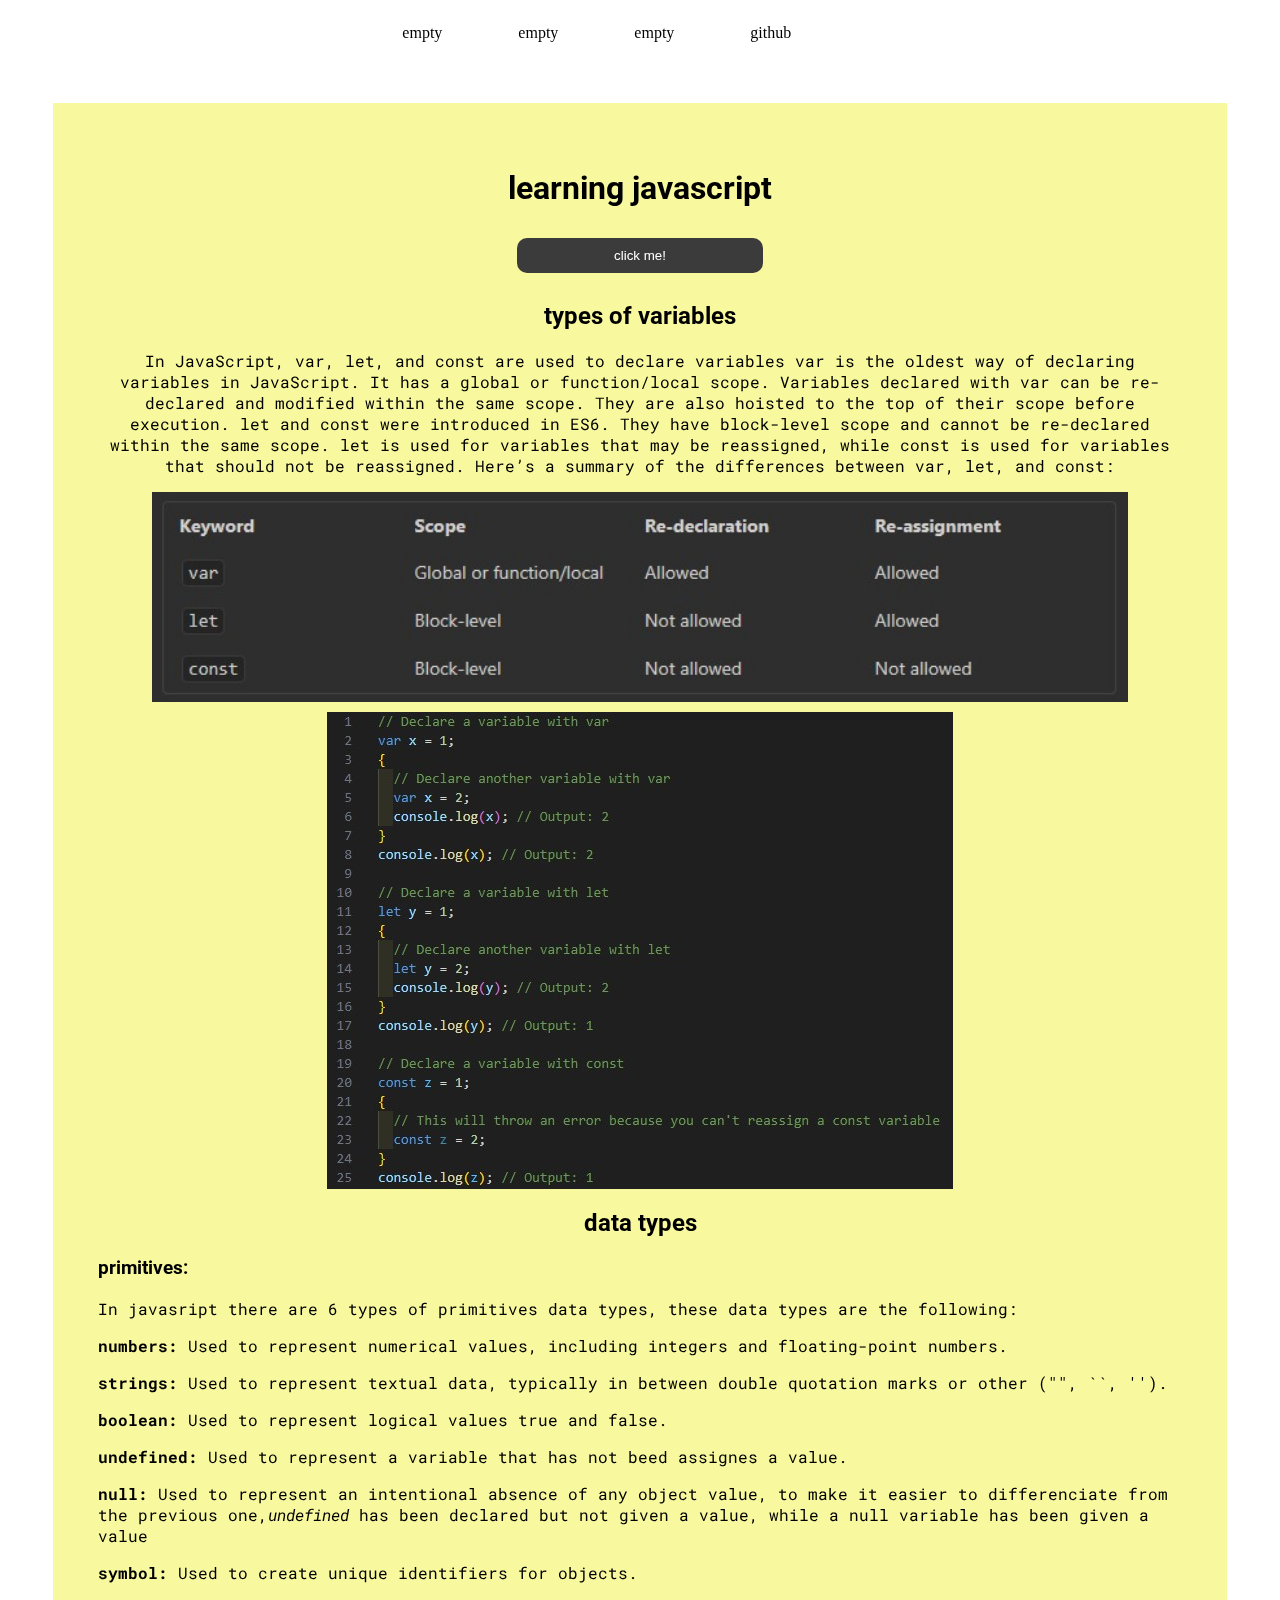
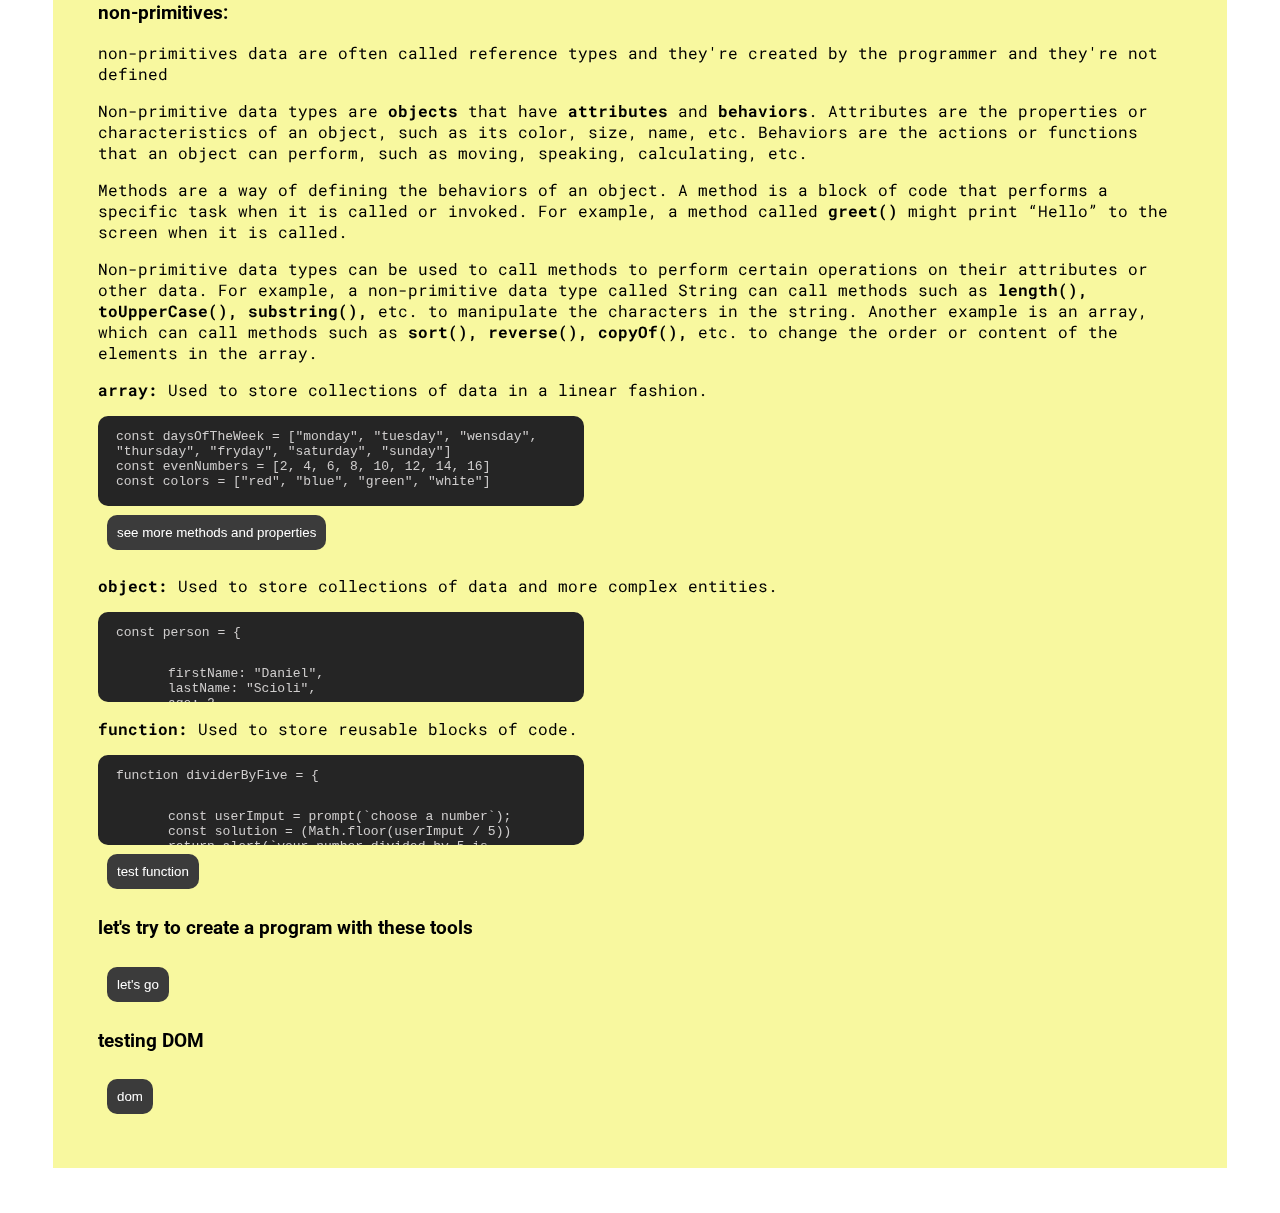
<file: index.html>
<!DOCTYPE html>
<html lang="en">
<head>
    <meta charset="UTF-8">
    <meta name="viewport" content="width=device-width, initial-scale=1.0">
    <link rel="preconnect" href="https://fonts.googleapis.com">
    <link rel="preconnect" href="https://fonts.gstatic.com" crossorigin>
    <link href="https://fonts.googleapis.com/css2?family=Roboto+Mono&family=Roboto:wght@500&display=swap" rel="stylesheet">
    <link rel="stylesheet" href="./css/style.css">
    <title>javascript - testing</title>
</head>
<body>
    <header>

        <section class="menu">
            <!-- TODO: make this menu functional -->
            <ul>
                <li>empty</li>
                <li>empty</li>
                <li>empty</li>
                <li>github</li>
            </ul>

        </section>
    </header>

    <main>

        <!-- TODO: introduction to this project -->

        <section class="testing__tools">

            <h1> learning javascript</h1>
            <button onclick="button__action()" class="clickme__button">click me!</button>

        </section>


        <h2>types of variables</h2>


        <section class="main__variables">


            <div class="explanation">
                <p>In JavaScript, var, let, and const are used to declare variables
                    var is the oldest way of declaring variables in JavaScript. It has a global or function/local scope.
                    Variables declared with var can be re-declared and modified within the same scope.
                    They are also hoisted to the top of their scope before execution.
                    let and const were introduced in ES6. They have block-level scope
                    and cannot be re-declared within the same scope. let is used for variables that may be reassigned, 
                    while const is used for variables that should not be reassigned.
                    Here’s a summary of the differences between var, let, and const:</p>
            </div>


            <a href="https://iili.io/JIe4AwF.jpg" target="_blank" class="img__variables__link"> click to see image</a>


            <div class="demonstration"> 

                <img class="img__variables" src="./images/variablesjs.jpg" alt="">

            </div>


            <div class="div__img__scope">

                <img src="./images/scopejs.jpg" alt="code that shows the scope in js">
                <!-- TODO: make this not visible on lower resolutions with media queries -->
            </div>
            

        </section>

        <section class="main__datatypes">

            <h2>data types</h2>

            <h3>primitives:</h3>

                <p>In javasript there are 6 types of primitives data types, these data types are the following: </p>

                <p><b>numbers: </b>Used to represent numerical values, including integers and floating-point numbers.</p>
                
                <p><b>strings: </b>Used to represent textual data, typically in between 
                    double quotation marks or other ("", ``, '').</p>

                <p><b>boolean: </b>Used to represent logical values true and false.</p>
                
                <p><b>undefined: </b>Used to represent a variable that has not beed assignes a value.</p>
                
                <p><b>null: </b>Used to represent an intentional absence of any object value, to make it easier to differenciate from the previous one,<i>undefined</i> has been declared but not given a value, while a null variable has been given a value</p>

                <p><b>symbol: </b>Used to create unique identifiers for objects.</p>
                    <!-- TODO: give the source of this info to avoid plagiarism -->
                    <!-- https://itsourcecode.com/javascript-tutorial/what-is-primitive-data-types-in-javascript/ -->
                    <!-- https://www.edureka.co/blog/data-types-in-javascript/ -->

            <h3>non-primitives:</h3>

                <p>non-primitives data are often called  reference types and they're created by the programmer and they're not defined </p>
                <p>Non-primitive data types are <b>objects</b> that have <b>attributes</b> and <b>behaviors</b>. Attributes are the properties or characteristics of an object, such as its color, size, name, etc. Behaviors are the actions or functions that an object can perform, such as moving, speaking, calculating, etc.</p>
                <p>Methods are a way of defining the behaviors of an object. A method is a block of code that performs a specific task when it is called or invoked. For example, a method called <b>greet()</b> might print “Hello” to the screen when it is called.</p>
                <p>Non-primitive data types can be used to call methods to perform certain operations on their attributes or other data. For example, a non-primitive data type called String can call methods such as <b>length(), toUpperCase(), substring(),</b> etc. to manipulate the characters in the string. Another example is an array, which can call methods such as <b>sort(), reverse(), copyOf(),</b> etc. to change the order or content of the elements in the array.</p>

                <p><b>array: </b>Used to store collections of data in a linear fashion.</p>
                <div class="code__container"><p class="codetext">const daysOfTheWeek = ["monday", "tuesday", "wensday", "thursday", "fryday", "saturday", "sunday"] <br>
                    const evenNumbers = [2, 4, 6, 8, 10, 12, 14, 16] <br>
                    const colors = ["red", "blue", "green", "white"]</p></div>
                    
                    <a href="./pages/array__methods.html" target="_blank"> <button class="clickme__button">see more methods and properties</button> </a>
                    
                    <p><b>object: </b>Used to store collections of data and more complex entities.</p>
                    
                    
                    <div id="DanielScioli" class="code__container"><p class="codetext">const person = { <br>
                        <p class="tab">
                            firstName: "Daniel",<br>
                            lastName: "Scioli",<br>
                            age: 2,<br>
                            eyecolor: brown <br>
                            arms: 1 <br>
                        }</p></p></div>
                        
                        
                        <p><b>function: </b>Used to store reusable blocks of code.</p>
                        <!-- TODO: add arrow functions from the class -->
                        
                        

                <div class="code__container"><p class="codetext">function dividerByFive = { <br>
                <p class="tab">const userImput = prompt(`choose a number`); <br>
                const solution = (Math.floor(userImput / 5)) <br>
                return alert(`your number divided by 5 is ${solution}`)}</p></p></div>
                
                <button onclick="dividerByFive()" class="clickme__button">test function</button>

                    <!-- TODO: research date, regexp, map, and set types of data -->
                    <!-- TODO: find a way to change color of some fonts in textareas -->

        </section>

        <section class="homework">

            <h3>let's try to create a program with these tools</h3>

            <a href="./pages/homework__todolist.html" target="_blank"><button class="clickme__button">let's go</button></a>


        </section>


        <section class="homework__two">

            <h3>testing DOM</h3>

            <a href="./pages/homework__todolist.html" target="_blank"><button class="clickme__button">dom</button></a>


        </section>

    

    


    </main>
    
    
    <footer>
        
    </footer>

    <script src="./main.js"></script>

</body>
</html>
</file>
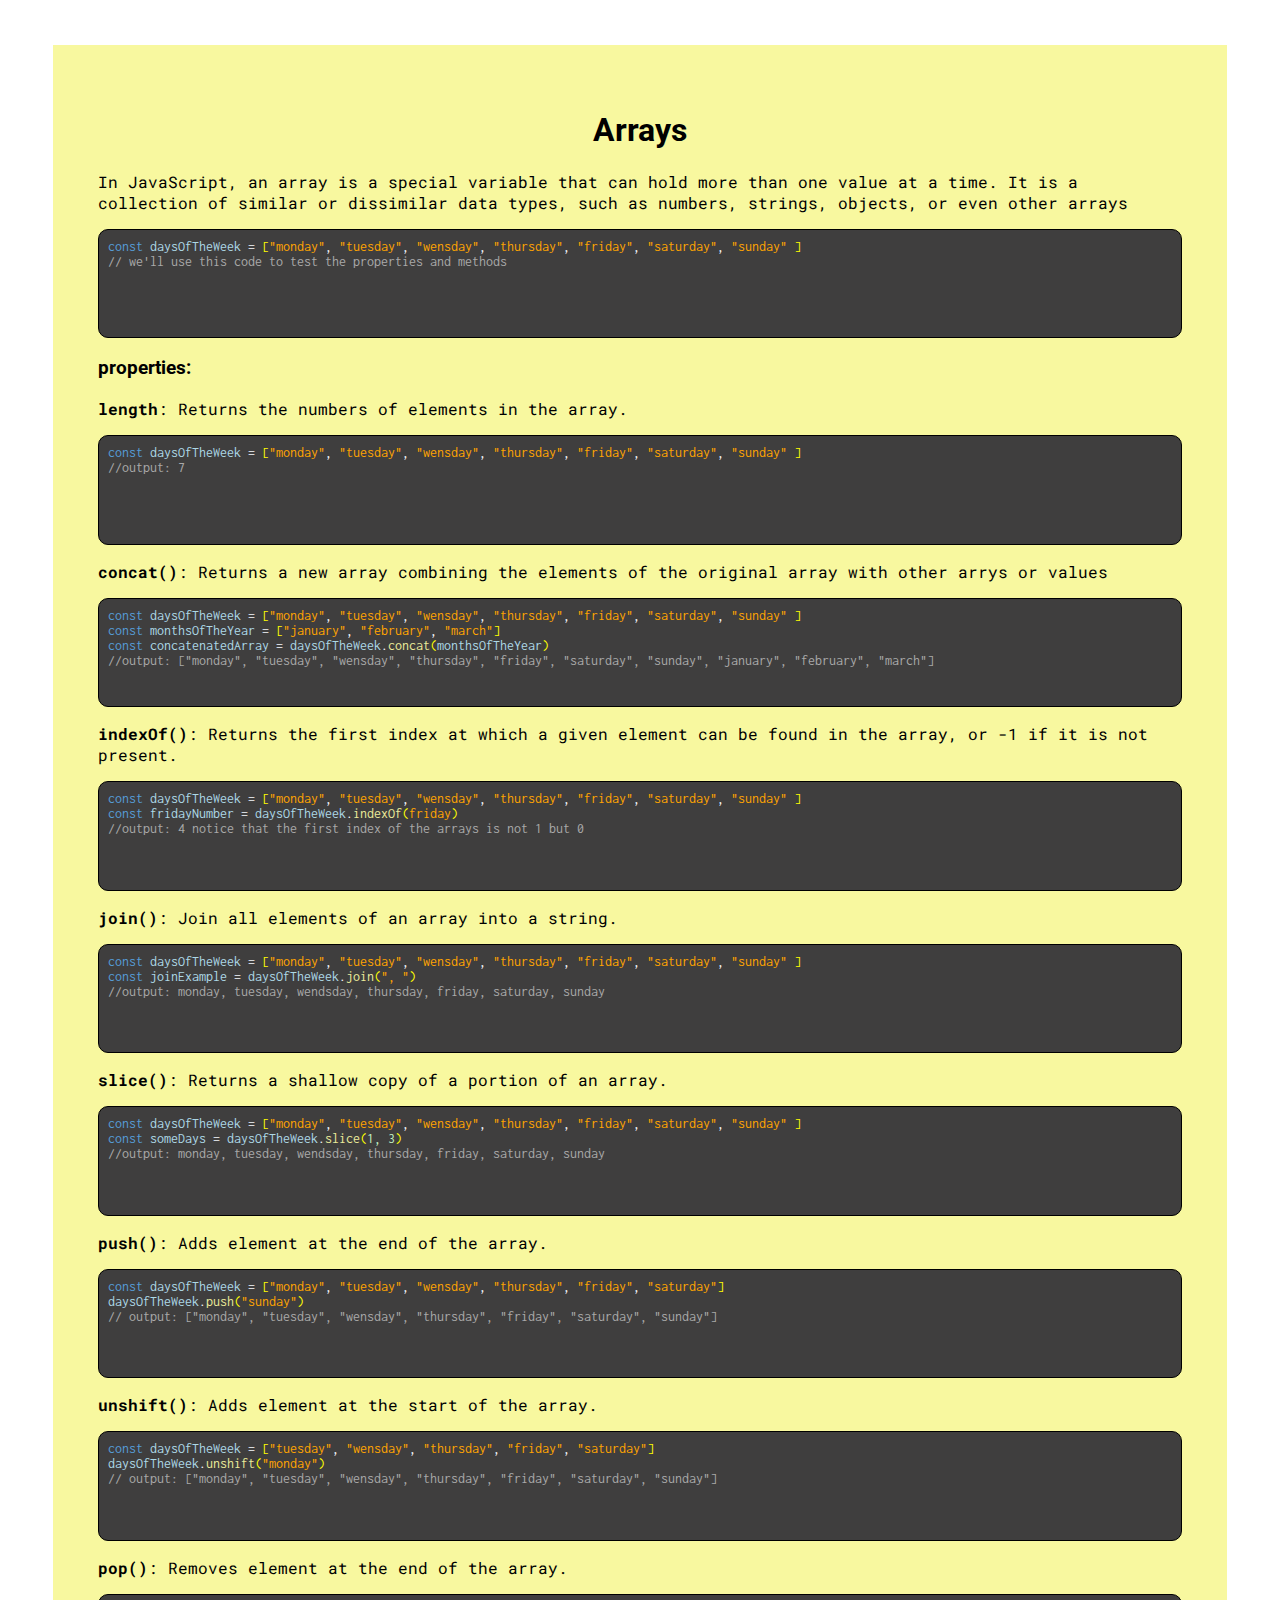
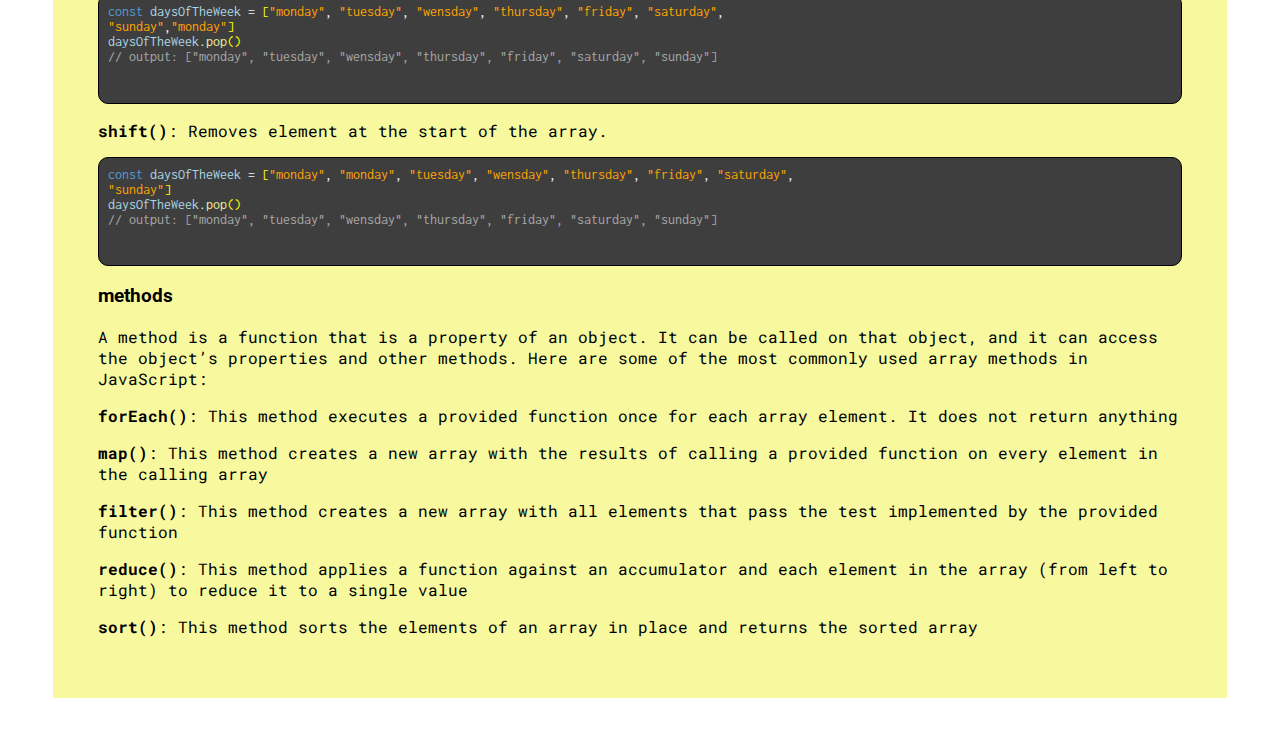
<file: pages/array__methods.html>
<!DOCTYPE html>
<html lang="en">
<head>
    <meta charset="UTF-8">
    <meta name="viewport" content="width=device-width, initial-scale=1.0">
    <link rel="preconnect" href="https://fonts.googleapis.com">
    <link rel="preconnect" href="https://fonts.gstatic.com" crossorigin>
    <link href="https://fonts.googleapis.com/css2?family=Inconsolata:wght@600..900&family=Roboto+Mono&family=Roboto:wght@500&display=swap" rel="stylesheet">
    <link rel="stylesheet" href="../css/style.css">
    <title>array methods and properties</title>
</head>
<body>
    
    <header>


    </header>


    <main>

        <h1>Arrays</h1>

        <p>In JavaScript, an array is a special variable that can hold more than one value at a time. It is a collection of similar or dissimilar data types, such as numbers, strings, objects, or even other arrays</p>

        <div class="codebox">
            
            <span class="darkblueColor">const </span> <span class="lightblueColor"> daysOfTheWeek </span>= <span class="yellowColor">[</span><span class="orangeColor">"monday"</span>, <span class="orangeColor">"tuesday"</span>, <span class="orangeColor">"wensday"</span>, <span class="orangeColor">"thursday"</span>, <span class="orangeColor">"friday"</span>, <span class="orangeColor">"saturday"</span>, <span class="orangeColor">"sunday"</span> <span class="yellowColor">]</span> <br>
            <span class="commentedCode">// we'll use this code to test the properties and methods</span>
        </div>


            <h3>properties: </h3>

            <p><b>length</b>: Returns the numbers of elements in the array.</p>

            <div class="codebox">
            
                <span class="darkblueColor">const </span> <span class="lightblueColor"> daysOfTheWeek </span>= <span class="yellowColor">[</span><span class="orangeColor">"monday"</span>, <span class="orangeColor">"tuesday"</span>, <span class="orangeColor">"wensday"</span>, <span class="orangeColor">"thursday"</span>, <span class="orangeColor">"friday"</span>, <span class="orangeColor">"saturday"</span>, <span class="orangeColor">"sunday"</span> <span class="yellowColor">]</span> <br>
                <span class="commentedCode"> //output: 7</span>
            </div>

            <p><b>concat()</b>: Returns a new array combining the elements of the original array with other arrys or values</p>

            <div class="codebox">
            
                <span class="darkblueColor">const </span> <span class="lightblueColor"> daysOfTheWeek </span>= <span class="yellowColor">[</span><span class="orangeColor">"monday"</span>, <span class="orangeColor">"tuesday"</span>, <span class="orangeColor">"wensday"</span>, <span class="orangeColor">"thursday"</span>, <span class="orangeColor">"friday"</span>, <span class="orangeColor">"saturday"</span>, <span class="orangeColor">"sunday"</span> <span class="yellowColor">]</span> <br>
                <span class="darkblueColor">const </span> <span class="lightblueColor"> monthsOfTheYear </span>= <span class="yellowColor">[</span><span class="orangeColor">"january"</span>, <span class="orangeColor">"february"</span>, <span class="orangeColor">"march"</span><span class="yellowColor">]</span> <br>
                <span class="darkblueColor">const </span> <span class="lightblueColor"> concatenatedArray </span>= <span class="lightblueColor"> daysOfTheWeek</span>.<span class ="lightyellowColor">concat</span><span class="yellowColor">(</span><span class="lightblueColor">monthsOfTheYear</span><span class="yellowColor">)</span> <br>
                <span class="commentedCode"> //output: ["monday", "tuesday", "wensday", "thursday", "friday", "saturday", "sunday", "january", "february", "march"]</span>
            </div>

            <p><b>indexOf()</b>: Returns the first index at which a given element can be found in the array, or -1 if it is not present.</p>


            <div class="codebox">
                <span class="darkblueColor">const </span> <span class="lightblueColor"> daysOfTheWeek </span>= <span class="yellowColor">[</span><span class="orangeColor">"monday"</span>, <span class="orangeColor">"tuesday"</span>, <span class="orangeColor">"wensday"</span>, <span class="orangeColor">"thursday"</span>, <span class="orangeColor">"friday"</span>, <span class="orangeColor">"saturday"</span>, <span class="orangeColor">"sunday"</span> <span class="yellowColor">]</span> <br>
                <span class="darkblueColor">const </span> <span class="lightblueColor"> fridayNumber </span>= <span class="lightblueColor">daysOfTheWeek</span>.<span class="lightyellowColor">indexOf</span><span class="yellowColor">(</span><span class="orangeColor">friday</span><span class="yellowColor">)</span> <br>

                <span class="commentedCode"> //output: 4    notice that the first index of the arrays is not 1 but 0</span>
            </div>


            <p><b>join()</b>: Join all elements of an array into a string.</p>

            <div class="codebox">
                <span class="darkblueColor">const </span> <span class="lightblueColor"> daysOfTheWeek </span>= <span class="yellowColor">[</span><span class="orangeColor">"monday"</span>, <span class="orangeColor">"tuesday"</span>, <span class="orangeColor">"wensday"</span>, <span class="orangeColor">"thursday"</span>, <span class="orangeColor">"friday"</span>, <span class="orangeColor">"saturday"</span>, <span class="orangeColor">"sunday"</span> <span class="yellowColor">]</span> <br>
                <span class="darkblueColor">const </span> <span class="lightblueColor"> joinExample </span>= <span class="lightblueColor">daysOfTheWeek</span>.<span class="lightyellowColor">join</span><span class="yellowColor">(</span><span class="orangeColor">", "</span><span class="yellowColor">)</span> <br>

                <span class="commentedCode"> //output: monday, tuesday, wendsday, thursday, friday, saturday, sunday</span>
            </div>

            <p><b>slice()</b>: Returns a shallow copy of a portion of an array.</p>

            <div class="codebox">
                <span class="darkblueColor">const </span> <span class="lightblueColor"> daysOfTheWeek </span>= <span class="yellowColor">[</span><span class="orangeColor">"monday"</span>, <span class="orangeColor">"tuesday"</span>, <span class="orangeColor">"wensday"</span>, <span class="orangeColor">"thursday"</span>, <span class="orangeColor">"friday"</span>, <span class="orangeColor">"saturday"</span>, <span class="orangeColor">"sunday"</span> <span class="yellowColor">]</span> <br>
                <span class="darkblueColor">const </span> <span class="lightblueColor"> someDays </span>= <span class="lightblueColor">daysOfTheWeek</span>.<span class="lightyellowColor">slice</span><span class="yellowColor">(</span><span class="lightgreenColor">1, 3</span><span class="yellowColor">)</span> <br>

                <span class="commentedCode"> //output: monday, tuesday, wendsday, thursday, friday, saturday, sunday</span>
            </div>

            <p><b>push()</b>: Adds element at the end of the array.</p>

            <div class="codebox">
            
                <span class="darkblueColor">const </span> <span class="lightblueColor"> daysOfTheWeek </span>= <span class="yellowColor">[</span><span class="orangeColor">"monday"</span>, <span class="orangeColor">"tuesday"</span>, <span class="orangeColor">"wensday"</span>, <span class="orangeColor">"thursday"</span>, <span class="orangeColor">"friday"</span>, <span class="orangeColor">"saturday"</span><span class="yellowColor">]</span> <br>
                <span class="lightblueColor">daysOfTheWeek</span>.<span class="lightyellowColor">push</span><span class="yellowColor">(</span><span class="orangeColor">"sunday"</span><span class="yellowColor">)</span> <br>
                <span class="commentedCode">// output: ["monday", "tuesday", "wensday", "thursday", "friday", "saturday", "sunday"]</span>
            </div>
    

            <p><b>unshift()</b>: Adds element at the start of the array.</p>

            <div class="codebox">
            
                <span class="darkblueColor">const </span> <span class="lightblueColor"> daysOfTheWeek </span>= <span class="yellowColor">[</span><span class="orangeColor">"tuesday"</span>, <span class="orangeColor">"wensday"</span>, <span class="orangeColor">"thursday"</span>, <span class="orangeColor">"friday"</span>, <span class="orangeColor">"saturday"</span><span class="yellowColor">]</span> <br>
                <span class="lightblueColor">daysOfTheWeek</span>.<span class="lightyellowColor">unshift</span><span class="yellowColor">(</span><span class="orangeColor">"monday"</span><span class="yellowColor">)</span> <br>
                <span class="commentedCode">// output: ["monday", "tuesday", "wensday", "thursday", "friday", "saturday", "sunday"]</span>
            </div>

            <p><b>pop()</b>: Removes element at the end of the array.</p>

            <div class="codebox">
            
                <span class="darkblueColor">const </span> <span class="lightblueColor"> daysOfTheWeek </span>= <span class="yellowColor">[</span><span class="orangeColor">"monday"</span>, <span class="orangeColor">"tuesday"</span>, <span class="orangeColor">"wensday"</span>, <span class="orangeColor">"thursday"</span>, <span class="orangeColor">"friday"</span>, <span class="orangeColor">"saturday"</span>,<br> <span class="orangeColor">"sunday"</span>,<span class="orangeColor">"monday"</span><span class="yellowColor">]</span> <br>
                <span class="lightblueColor">daysOfTheWeek</span>.<span class="lightyellowColor">pop</span><span class="yellowColor">(</span><span class="yellowColor">)</span> <br>
                <span class="commentedCode">// output: ["monday", "tuesday", "wensday", "thursday", "friday", "saturday", "sunday"]</span>
            </div>

            <p><b>shift()</b>: Removes element at the start of the array.</p>

            
            <div class="codebox">
            
                <span class="darkblueColor">const </span> <span class="lightblueColor"> daysOfTheWeek </span>= <span class="yellowColor">[</span><span class="orangeColor">"monday"</span>, <span class="orangeColor">"monday"</span>, <span class="orangeColor">"tuesday"</span>, <span class="orangeColor">"wensday"</span>, <span class="orangeColor">"thursday"</span>, <span class="orangeColor">"friday"</span>, <span class="orangeColor">"saturday"</span>,<br> <span class="orangeColor">"sunday"</span><span class="yellowColor">]</span> <br>
                <span class="lightblueColor">daysOfTheWeek</span>.<span class="lightyellowColor">pop</span><span class="yellowColor">(</span><span class="yellowColor">)</span> <br>
                <span class="commentedCode">// output: ["monday", "tuesday", "wensday", "thursday", "friday", "saturday", "sunday"]</span>
            </div>

            <h3>methods</h3>

            <p>A method is a function that is a property of an object. It can be called on that object, and it can access the object’s properties and other methods.
                Here are some of the most commonly used array methods in JavaScript: </p>
            
            <p><b>forEach()</b>: This method executes a provided function once for each array element. It does not return anything</p>



            <p><b>map()</b>: This method creates a new array with the results of calling a provided function on every element in the calling array</p>
            <p><b>filter()</b>: This method creates a new array with all elements that pass the test implemented by the provided function</p>
            <p><b>reduce()</b>: This method applies a function against an accumulator and each element in the array (from left to right) to reduce it to a single value</p>
            <p><b>sort()</b>: This method sorts the elements of an array in place and returns the sorted array</p>

            
    </main>



    <footer></footer>
</body>
</html>
</file>
<file: css/style.css>
/*--- header ---*/

.menu {
    display: flex;
    justify-content: space-around;
    padding-right: 10%;
}

li {
    display: inline;
    margin: 1vh;

}

/*header*/


/*--- main --- */
main {
    background-color: rgb(248, 248, 159);
    margin: 5vh;
    padding: 5vh;
}

h1, h2 {
    font-family: 'roboto', sans-serif;
    text-align: center;
}

h3 {
    font-family: 'roboto', sans-serif;
}

p {
    font-family: 'roboto mono', sans-serif;
}


.testing__tools {
    display: grid;
    justify-content: center;
}


.clickme__button {
    border: 0px solid black;
    border-radius: 10px;
    color: white;
    background-color: rgb(59, 59, 59);
    transition-duration: 0.4s;
    padding: 10px;
    margin: 1vh;
}

.clickme__button:hover {
    background-color: rgb(112, 112, 112);

}

.div__img__scope {
    display: flex;
    justify-content: center;
    margin: 1%;
}

.codebox {
    border: 1px solid black;
    border-radius: 10px;
    padding: 1vh;
    color: rgb(243, 247, 250);
    background-color: rgb(63, 62, 62);
    font-family: "Inconsolata", monospace;
    font-size: 14px;
    min-height: 7vw;
    white-space: nowrap;
    overflow-x: scroll;
    
}
.codebox::-webkit-scrollbar {
    display: none;
}

.darkblueColor {
    color: rgb(86, 156, 214);
}

.lightblueColor {
    color: lightblue;
}

.orangeColor {
    color: orange;
}

.yellowColor {
    color: yellow;
}

.commentedCode {
    color: darkgray;
}

.lightyellowColor {
    color: rgb(235, 235, 154);
}

.lightgreenColor {
    color: rgb(196, 243, 196);
}


/* --- testing DOM --- */

.DOM__testing {
    display: flex;
    justify-content: center;
    font-family: 'roboto', sans-serif;
    background-color: rgb(248, 248, 159);

}




/* --- testing DOM --- */
/*--- My learning tools ---*/






.explanation {
    text-align: center;
    /* border: 1px solid black; */
    min-height: 100px;
}

.demonstration {
    display: flex;
    justify-content: center;
    /* border: 1px solid black; */
    min-height: 100px;
}

.img__variables__link {
    display: none;
}

textarea {
    background-color: rgb(37, 37, 37);
    color: rgb(207, 205, 205);
    resize: none;
    width: 90%;
    height: auto;
}


.testing__code__container {
    display: flex;
}

.code__container {

    border-radius: 10px;
    color: rgb(207, 205, 205);;
    background-color: rgb(37, 37, 37);
    width: 50vh;
    height: 10vh;
    padding-left: 2vh;
    padding-right: 2vh;
    overflow: auto;
}

.codetext {
    font-family: monospace;
}

.tab {
    display: inline-block;
    margin-left: 4em;
    font-family: monospace;
}


.homework__list {
    display: block;
}

.homework__buttons {
    display: flex;
    justify-content: center;
}





/*--- media queries --- */

/* breakpoints: 320px-480px 481px-768px 769px-1279px 1280px +  */

@media (min-width: 320px) and (max-width: 480px ) {


    /* main */

    .img__variables__link {
        text-align: center;
        text-decoration: none;
        color: blue;
        font-family:'roboto mono', sans-serif;
        display: block;
    }

    .img__variables{
        display: none;
    }
}



@media (min-width: 481px) {

    /* header */

    li {
        margin: 4vh;
    }

    /* main */

    a[href="https://ibb.co/fQX4kxP"] {

        content: "https://freeimage.host/i/JIe4AwF";
    }


    
    .img__variables__link {
        text-align: center;
        text-decoration: none;
        color: blue;
        font-family:'roboto mono', sans-serif;
        display: block;
    }

    .img__variables{
        display: none;
    }

}


@media (min-width: 769px) {
    
    li {
        margin: 4vh;
    }


    
    .img__variables__link {
        text-align: center;
        text-decoration: none;
        color: blue;
        font-family:'roboto mono', sans-serif;
        display: none;
    }

    .img__variables {
        display: block;
        width: 90%;
        max-width: 1000px;
        max-height: 250px;
    }
}
</file>
